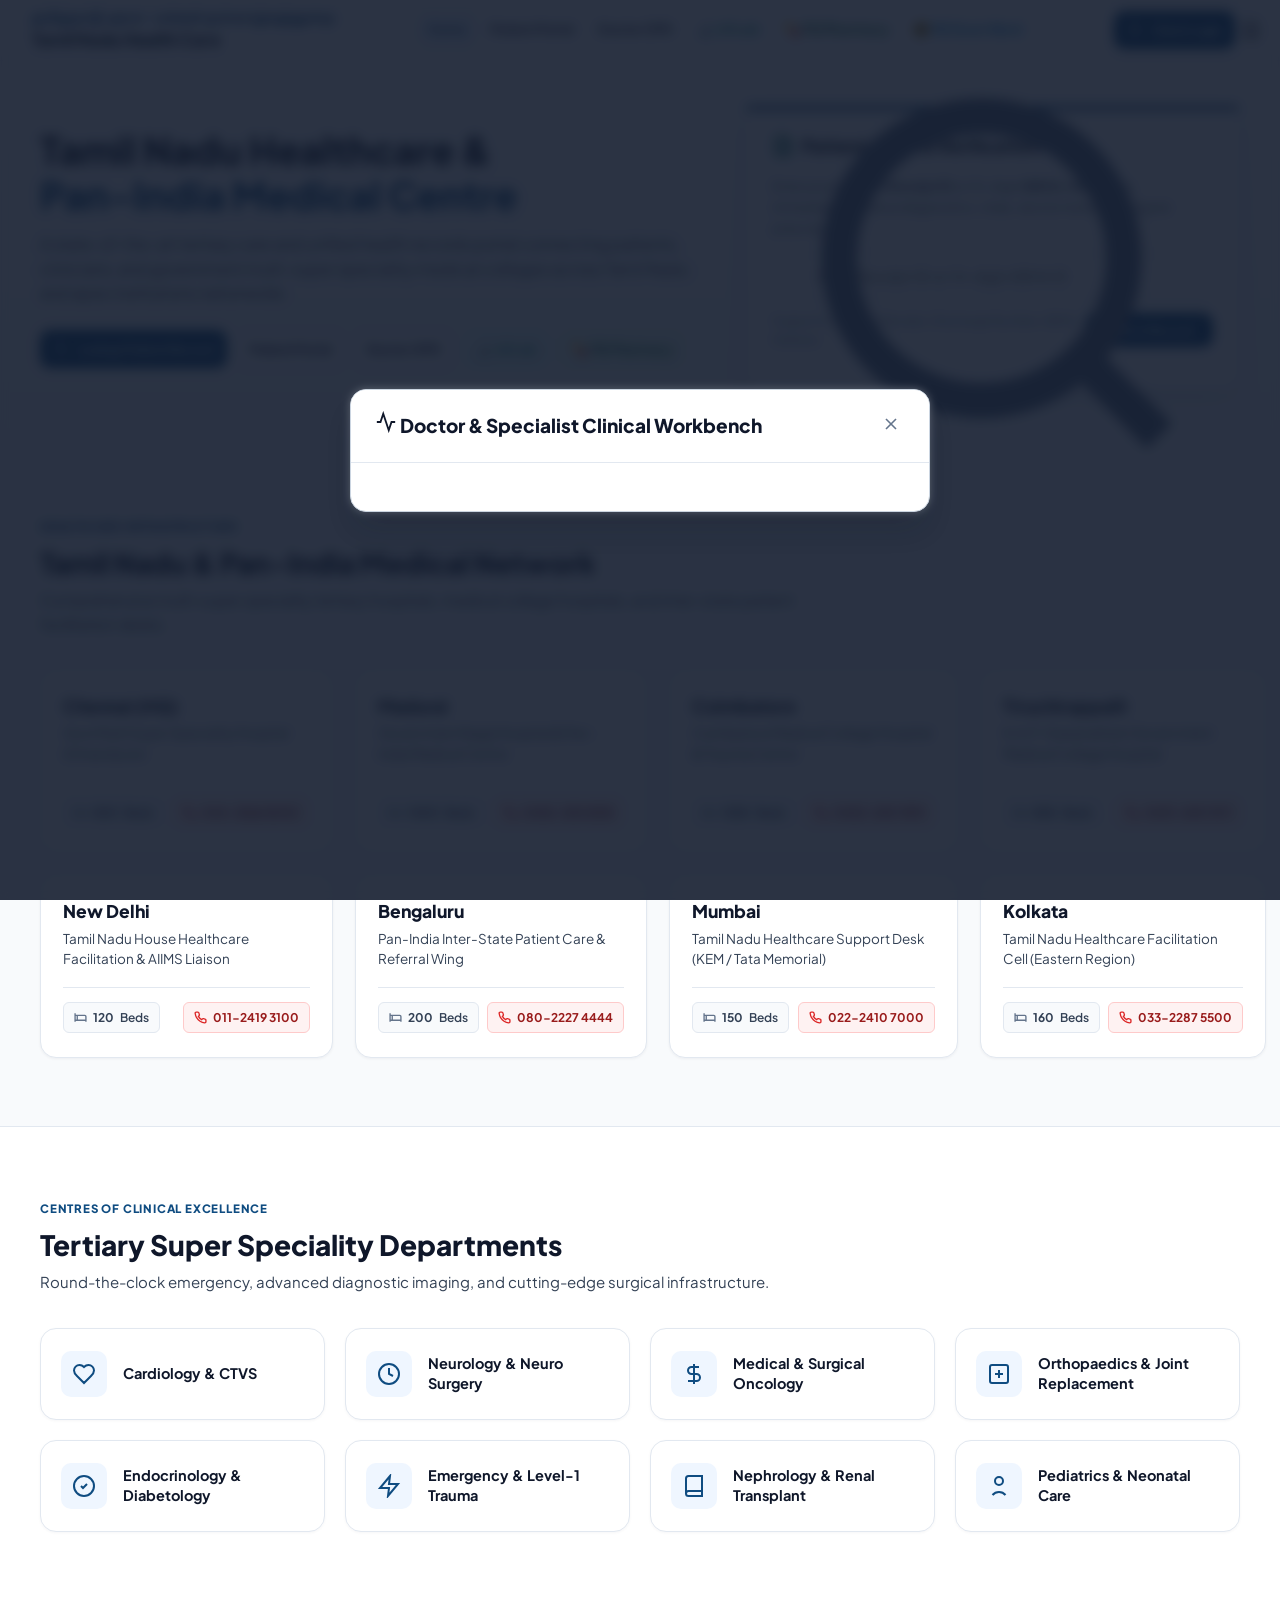
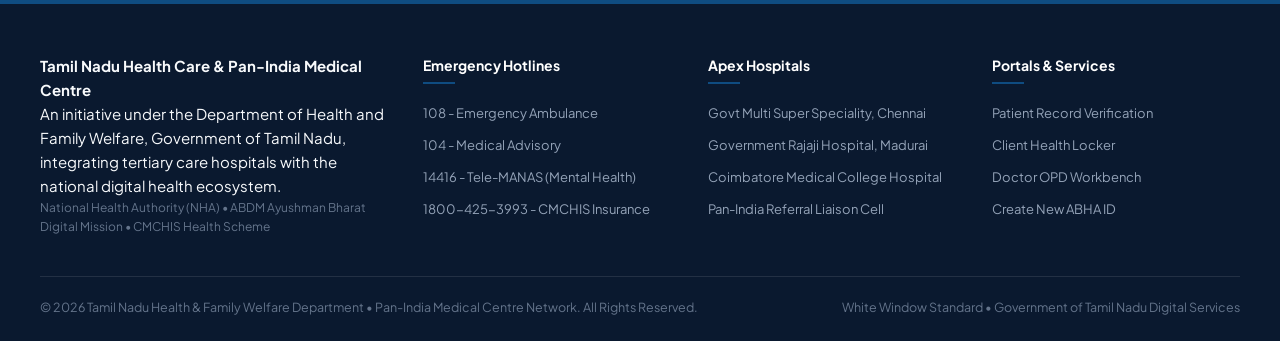
<file: index.html>
<!DOCTYPE html>
<html lang="en">
<head>
  <meta charset="UTF-8">
  <meta name="viewport" content="width=device-width, initial-scale=1.0">
  <title>Tamil Nadu Health Care & Pan-India Medical Centre | Unified Patient Portal</title>
  <meta name="description" content="Official Tamil Nadu Health Care and Pan-India Medical Centre portal. Search patient records by Receipt ID or ABHA ID, access patient health lockers, and doctor clinical workbench.">
  <link rel="stylesheet" href="css/styles.css">
  <link rel="preconnect" href="https://fonts.googleapis.com">
  <link rel="preconnect" href="https://fonts.gstatic.com" crossorigin>
  <link href="https://fonts.googleapis.com/css2?family=Plus+Jakarta+Sans:wght@300;400;500;600;700;800&family=Inter:wght@400;500;600;700;800&family=Noto+Sans+Tamil:wght@400;600;700;800&display=swap" rel="stylesheet">
</head>
<body>


  <!-- 2. OFFICIAL MAIN HEADER & NAVIGATION -->
  <header class="main-header">
    <div class="container header-inner">
      <a href="#" class="brand-wrapper">
        <!-- Tamil Nadu Emblem Inspired Gopuram Crest SVG -->
        <div class="emblem-icon" title="Government of Tamil Nadu Emblem">
          <svg viewBox="0 0 100 100" fill="none" xmlns="http://www.w3.org/2000/svg">
            <circle cx="50" cy="50" r="46" stroke="#006A4E" stroke-width="4" fill="#FFFFFF"/>
            <!-- Traditional Temple Gopuram Silhouette -->
            <path d="M50 14L54 26H46L50 14Z" fill="#D97706"/>
            <path d="M43 26H57L59 38H41L43 26Z" fill="#006A4E"/>
            <path d="M38 38H62L65 52H35L38 38Z" fill="#006A4E"/>
            <path d="M33 52H67L71 68H29L33 52Z" fill="#006A4E"/>
            <rect x="25" y="68" width="50" height="12" rx="2" fill="#D97706"/>
            <!-- Gate arch -->
            <path d="M44 80V68C44 64.7 46.7 62 50 62C53.3 62 56 64.7 56 68V80H44Z" fill="#FFFFFF"/>
            <!-- Saffron Star Accents -->
            <circle cx="28" cy="30" r="3" fill="#D97706"/>
            <circle cx="72" cy="30" r="3" fill="#D97706"/>
          </svg>
        </div>
        <div class="brand-text">
          <span class="brand-tamil tamil-font">தமிழ்நாடு அரசு • மக்கள் நல்வாழ்வுத்துறை</span>
          <span class="brand-title">Tamil Nadu Health Care</span>
          <span class="brand-subtitle">Pan-India Medical Centre & Multi Super Speciality Network</span>
        </div>
      </a>

      <!-- Navigation Menu -->
      <ul class="nav-menu" id="nav-menu">
        <li><a href="#hero-search" class="nav-link active">Home</a></li>
        <li><a href="/client" class="nav-link">Patient Portal</a></li>
        <li><a href="/doctor" class="nav-link">Doctor OPD</a></li>
        <li><a href="/lis" class="nav-link" style="color: #0D9488; font-weight: 700;">🔬 LIS Lab</a></li>
        <li><a href="/pis" class="nav-link" style="color: #046A38; font-weight: 700;">💊 PIS Pharmacy</a></li>
        <li><a href="/ris" class="nav-link" style="color: #0284C7; font-weight: 700;">☢️ RIS Scan Ward</a></li>
      </ul>

      <!-- CTA Action Buttons -->
      <div class="nav-cta-group">
        <a href="/client" class="btn btn-primary" id="btn-patient-portal" style="text-decoration: none;">
          <svg width="16" height="16" viewBox="0 0 24 24" fill="none" stroke="currentColor" stroke-width="2">
            <path d="M20 21v-2a4 4 0 0 0-4-4H8a4 4 0 0 0-4 4v2"/>
            <circle cx="12" cy="7" r="4"/>
          </svg>
          Client Login
        </a>
        <button class="mobile-menu-toggle" onclick="toggleMobileMenu()" aria-label="Toggle menu">☰</button>
      </div>
    </div>
  </header>

  <!-- 3. HERO & SEARCH SECTION -->
  <section class="hero-section" id="hero-search">
    <div class="container">
      <div class="hero-grid">
        <!-- Left Hero Introduction -->
        <div class="hero-content">

          <h1>
            Tamil Nadu Healthcare & <br>
            <span class="highlight">Pan-India Medical Centre</span>
          </h1>

          <p class="hero-lead">
            A state-of-the-art tertiary care and unified health records portal connecting patients, clinicians, and government multi-super speciality medical colleges across Tamil Nadu and apex institutions nationwide.
          </p>

          <div style="display: flex; gap: 10px; flex-wrap: wrap;">
            <button class="btn btn-primary" onclick="scrollToSection('record-result-section')">
              <svg width="16" height="16" viewBox="0 0 24 24" fill="none" stroke="currentColor" stroke-width="2">
                <circle cx="11" cy="11" r="8"/>
                <line x1="21" y1="21" x2="16.65" y2="16.65"/>
              </svg>
              Lookup Patient Record
            </button>
            <a href="/client" class="btn btn-outline" style="text-decoration: none;">
              Patient Portal
            </a>
            <a href="/doctor" class="btn btn-outline" style="text-decoration: none;">
              Doctor OPD
            </a>
            <a href="/lis" class="btn btn-outline" style="background: #F0FDFA; border-color: #99F6E4; color: #0D9488; font-weight: 700; text-decoration: none;">
              🔬 LIS Lab
            </a>
            <a href="/pis" class="btn btn-outline" style="background: #F0FDF4; border-color: #BBF7D0; color: #046A38; font-weight: 700; text-decoration: none;">
              💊 PIS Pharmacy
            </a>
          </div>
        </div>

        <!-- Right: Patient Record Search Card (User Core Requirement) -->
        <div>
          <div class="search-card-hero">
            <div class="search-header">
              <h2>
                <svg width="22" height="22" viewBox="0 0 24 24" fill="none" stroke="#006A4E" stroke-width="2.5">
                  <path d="M14 2H6a2 2 0 0 0-2 2v16a2 2 0 0 0 2 2h12a2 2 0 0 0 2-2V8z"/>
                  <polyline points="14 2 14 8 20 8"/>
                  <line x1="16" y1="13" x2="8" y2="13"/>
                  <line x1="16" y1="17" x2="8" y2="17"/>
                  <polyline points="10 9 9 9 8 9"/>
                </svg>
                Patient Record Verification
              </h2>
            </div>

            <p style="font-size: 13px; color: #475569; margin-bottom: 14px;">
              Enter your hospital <strong>Receipt ID</strong> or 14-digit <strong>ABHA / ABHI ID</strong> to immediately retrieve diagnostics, vitals, doctor notes, and digital prescriptions.
            </p>

            <div class="search-input-group">
              <svg viewBox="0 0 24 24" fill="none" stroke="currentColor" stroke-width="2">
                <circle cx="11" cy="11" r="8"/>
                <line x1="21" y1="21" x2="16.65" y2="16.65"/>
              </svg>
              <input 
                type="text" 
                id="patient-search-input" 
                placeholder="Enter Receipt ID or 14-digit ABHA ID"
              >
            </div>

            <div class="search-hint">
              <span>Supports: Hospital Receipt, Discharge Number, ABHA Address</span>
              <button class="btn btn-primary" style="padding: 8px 18px;" onclick="window.RecordEngine.search(document.getElementById('patient-search-input').value)">
                Search Record
              </button>
            </div>

          </div>
        </div>
      </div>
    </div>
  </section>

  <!-- 4. PATIENT RECORD RESULT VIEW (DYNAMICALLY POPULATED) -->
  <section class="record-result-section" id="record-result-section" style="display: none;">
    <div class="container">
      <div class="section-head" style="margin-bottom: 24px;">
        <span class="section-tag">OFFICIAL CLINICAL RECORD SYSTEM</span>
        <h2 class="section-title">Verified Patient Medical Record</h2>
        <p class="section-sub">Digital clinical case sheet, laboratory diagnostics, and certified pharmacotherapy regimen.</p>
      </div>

      <div id="record-display-target">
        <!-- Javascript renders full patient summary here -->
      </div>
    </div>
  </section>

  <!-- 5. PAN-INDIA MEDICAL CENTRES & INTER-STATE NETWORK -->
  <section class="section-padding" id="pan-india-section" style="background: #F8FAFC; border-bottom: 1px solid var(--border-light);">
    <div class="container">
      <div class="section-head">
        <span class="section-tag">HEALTHCARE INFRASTRUCTURE</span>
        <h2 class="section-title">Tamil Nadu & Pan-India Medical Network</h2>
        <p class="section-sub">Comprehensive multi-super speciality tertiary hospitals, medical college hospitals, and inter-state patient facilitation desks.</p>
      </div>

      <div class="centres-grid" id="pan-india-grid">
        <!-- Rendered by app.js -->
      </div>
    </div>
  </section>

  <!-- 6. CLINICAL SPECIALTIES -->
  <section class="section-padding" id="specialties-section">
    <div class="container">
      <div class="section-head">
        <span class="section-tag">CENTRES OF CLINICAL EXCELLENCE</span>
        <h2 class="section-title">Tertiary Super Speciality Departments</h2>
        <p class="section-sub">Round-the-clock emergency, advanced diagnostic imaging, and cutting-edge surgical infrastructure.</p>
      </div>

      <div class="specialties-grid">
        <div class="specialty-card">
          <div class="specialty-icon">
            <svg width="24" height="24" viewBox="0 0 24 24" fill="none" stroke="currentColor" stroke-width="2">
              <path d="M19 14c1.49-1.46 3-3.21 3-5.5A5.5 5.5 0 0 0 16.5 3c-1.76 0-3 .5-4.5 2-1.5-1.5-2.74-2-4.5-2A5.5 5.5 0 0 0 2 8.5c0 2.3 1.5 4.05 3 5.5l7 7Z"/>
            </svg>
          </div>
          <div class="specialty-name">Cardiology & CTVS</div>
        </div>

        <div class="specialty-card">
          <div class="specialty-icon">
            <svg width="24" height="24" viewBox="0 0 24 24" fill="none" stroke="currentColor" stroke-width="2">
              <circle cx="12" cy="12" r="10"/>
              <path d="M12 6v6l4 2"/>
            </svg>
          </div>
          <div class="specialty-name">Neurology & Neuro Surgery</div>
        </div>

        <div class="specialty-card">
          <div class="specialty-icon">
            <svg width="24" height="24" viewBox="0 0 24 24" fill="none" stroke="currentColor" stroke-width="2">
              <path d="M12 2v20M17 5H9.5a3.5 3.5 0 0 0 0 7h5a3.5 3.5 0 0 1 0 7H6"/>
            </svg>
          </div>
          <div class="specialty-name">Medical & Surgical Oncology</div>
        </div>

        <div class="specialty-card">
          <div class="specialty-icon">
            <svg width="24" height="24" viewBox="0 0 24 24" fill="none" stroke="currentColor" stroke-width="2">
              <rect x="3" y="3" width="18" height="18" rx="2"/>
              <path d="M12 8v8M8 12h8"/>
            </svg>
          </div>
          <div class="specialty-name">Orthopaedics & Joint Replacement</div>
        </div>

        <div class="specialty-card">
          <div class="specialty-icon">
            <svg width="24" height="24" viewBox="0 0 24 24" fill="none" stroke="currentColor" stroke-width="2">
              <path d="M12 2a10 10 0 0 1 10 10c0 5.52-4.48 10-10 10S2 17.52 2 12A10 10 0 0 1 12 2z"/>
              <path d="m9 12 2 2 4-4"/>
            </svg>
          </div>
          <div class="specialty-name">Endocrinology & Diabetology</div>
        </div>

        <div class="specialty-card">
          <div class="specialty-icon">
            <svg width="24" height="24" viewBox="0 0 24 24" fill="none" stroke="currentColor" stroke-width="2">
              <polygon points="13 2 3 14 12 14 11 22 21 10 12 10 13 2"/>
            </svg>
          </div>
          <div class="specialty-name">Emergency & Level-1 Trauma</div>
        </div>

        <div class="specialty-card">
          <div class="specialty-icon">
            <svg width="24" height="24" viewBox="0 0 24 24" fill="none" stroke="currentColor" stroke-width="2">
              <path d="M4 19.5A2.5 2.5 0 0 1 6.5 17H20"/>
              <path d="M6.5 2H20v20H6.5A2.5 2.5 0 0 1 4 19.5v-15A2.5 2.5 0 0 1 6.5 2z"/>
            </svg>
          </div>
          <div class="specialty-name">Nephrology & Renal Transplant</div>
        </div>

        <div class="specialty-card">
          <div class="specialty-icon">
            <svg width="24" height="24" viewBox="0 0 24 24" fill="none" stroke="currentColor" stroke-width="2">
              <circle cx="12" cy="7" r="4"/>
              <path d="M5.5 21a8.38 8.38 0 0 1 13 0"/>
            </svg>
          </div>
          <div class="specialty-name">Pediatrics & Neonatal Care</div>
        </div>
      </div>
    </div>
  </section>

  <!-- =========================================================================
       MODALS: CLIENT / PATIENT PORTAL & DOCTOR CLINICAL WORKBENCH
       ========================================================================= -->

  <!-- Client / Patient Modal -->
  <div class="modal-overlay" id="client-portal-modal">
    <div class="modal-window">
      <div class="modal-header">
        <h3>
          <svg width="22" height="22" viewBox="0 0 24 24" fill="none" stroke="#006A4E" stroke-width="2">
            <path d="M20 21v-2a4 4 0 0 0-4-4H8a4 4 0 0 0-4 4v2"/>
            <circle cx="12" cy="7" r="4"/>
          </svg>
          Client & Patient Health Locker
        </h3>
        <button class="close-btn" onclick="window.AuthEngine.closeClientPortal()" aria-label="Close modal">
          <svg width="20" height="20" viewBox="0 0 24 24" fill="none" stroke="currentColor" stroke-width="2">
            <line x1="18" y1="6" x2="6" y2="18"/>
            <line x1="6" y1="6" x2="18" y2="18"/>
          </svg>
        </button>
      </div>
      <div class="modal-body" id="client-modal-body">
        <!-- Populated dynamically by auth.js -->
      </div>
    </div>
  </div>

  <!-- Doctor / Staff Modal -->
  <div class="modal-overlay" id="doctor-portal-modal">
    <div class="modal-window large">
      <div class="modal-header">
        <h3>
          <svg width="22" height="22" viewBox="0 0 24 24" fill="none" stroke="#0F172A" stroke-width="2">
            <path d="M22 12h-4l-3 9L9 3l-3 9H2"/>
          </svg>
          Doctor & Specialist Clinical Workbench
        </h3>
        <button class="close-btn" onclick="window.AuthEngine.closeDoctorPortal()" aria-label="Close modal">
          <svg width="20" height="20" viewBox="0 0 24 24" fill="none" stroke="currentColor" stroke-width="2">
            <line x1="18" y1="6" x2="6" y2="18"/>
            <line x1="6" y1="6" x2="18" y2="18"/>
          </svg>
        </button>
      </div>
      <div class="modal-body" id="doctor-modal-body">
        <!-- Populated dynamically by doctor.js -->
      </div>
    </div>
  </div>

  <!-- Toast Notification Mount -->
  <div class="toast-container" id="toast-container"></div>

  <!-- 7. SITE FOOTER -->
  <footer class="site-footer">
    <div class="container">
      <div class="footer-grid">
        <div class="footer-brand">
          <h4>Tamil Nadu Health Care & Pan-India Medical Centre</h4>
          <p>
            An initiative under the Department of Health and Family Welfare, Government of Tamil Nadu, integrating tertiary care hospitals with the national digital health ecosystem.
          </p>
          <div style="font-size: 12px; color: #64748B;">
            National Health Authority (NHA) • ABDM Ayushman Bharat Digital Mission • CMCHIS Health Scheme
          </div>
        </div>

        <div class="footer-col">
          <h5>Emergency Hotlines</h5>
          <ul class="footer-links">
            <li><a href="tel:108">108 - Emergency Ambulance</a></li>
            <li><a href="tel:104">104 - Medical Advisory</a></li>
            <li><a href="tel:14416">14416 - Tele-MANAS (Mental Health)</a></li>
            <li><a href="tel:18004253993">1800-425-3993 - CMCHIS Insurance</a></li>
          </ul>
        </div>

        <div class="footer-col">
          <h5>Apex Hospitals</h5>
          <ul class="footer-links">
            <li><a href="#pan-india-section">Govt Multi Super Speciality, Chennai</a></li>
            <li><a href="#pan-india-section">Government Rajaji Hospital, Madurai</a></li>
            <li><a href="#pan-india-section">Coimbatore Medical College Hospital</a></li>
            <li><a href="#pan-india-section">Pan-India Referral Liaison Cell</a></li>
          </ul>
        </div>

        <div class="footer-col">
          <h5>Portals & Services</h5>
          <ul class="footer-links">
            <li><a href="javascript:void(0)" onclick="scrollToSection('record-result-section')">Patient Record Verification</a></li>
            <li><a href="javascript:void(0)" onclick="window.AuthEngine.openClientPortal()">Client Health Locker</a></li>
            <li><a href="javascript:void(0)" onclick="window.AuthEngine.openDoctorPortal()">Doctor OPD Workbench</a></li>
            <li><a href="javascript:void(0)" onclick="showToast('ABHA registration enabled via ABDM')">Create New ABHA ID</a></li>
          </ul>
        </div>
      </div>

      <div class="footer-bottom">
        <div>
          © 2026 Tamil Nadu Health & Family Welfare Department • Pan-India Medical Centre Network. All Rights Reserved.
        </div>
        <div>
          White Window Standard • Government of Tamil Nadu Digital Services
        </div>
      </div>
    </div>
  </footer>

  <!-- Scripts -->
  <script src="js/data.js"></script>
  <script src="js/records.js"></script>
  <script src="js/auth.js"></script>
  <script src="js/doctor.js"></script>
  <script src="js/app.js"></script>
</body>
</html>
</file>
<file: css/styles.css>
/* --------------------------------------------------------------------------
   TAMIL NADU HEALTH CARE & PAN-INDIA MEDICAL CENTRE - REDESIGNED THEME
   Palette: Royal Medical Navy & Deep Sapphire (#0F4C81), Emerald Accent (#046A38),
   Gopuram Gold (#D97706), White Window (#FFFFFF), Charcoal Text (#0F172A)
   -------------------------------------------------------------------------- */

@import url('https://fonts.googleapis.com/css2?family=Plus+Jakarta+Sans:wght@300;400;500;600;700;800&family=Inter:wght@400;500;600;700;800&family=Noto+Sans+Tamil:wght@400;600;700;800&display=swap');

:root {
  /* Default: Royal Medical Navy & Emerald Foundation */
  --primary: #0F4C81;
  --primary-dark: #0A3258;
  --primary-light: #EFF6FF;
  --primary-border: #BFDBFE;

  --tn-green: #046A38;
  --tn-green-dark: #024724;
  --tn-green-light: #E8F5EC;

  --tn-gold: #D97706;
  --tn-gold-light: #FEF3C7;
  --tn-red: #DC2626;
  --tn-red-light: #FEE2E2;

  --bg-pure: #FFFFFF;
  --bg-subtle: #F8FAFC;
  --bg-card: #FFFFFF;
  --bg-muted: #F1F5F9;

  --text-primary: #0F172A;
  --text-secondary: #334155;
  --text-muted: #64748B;

  --border-light: #E2E8F0;
  --border-strong: #CBD5E1;

  --shadow-sm: 0 1px 3px 0 rgba(15, 23, 42, 0.05);
  --shadow-md: 0 4px 6px -1px rgba(15, 23, 42, 0.07), 0 2px 4px -2px rgba(15, 23, 42, 0.04);
  --shadow-lg: 0 10px 25px -3px rgba(15, 23, 42, 0.09), 0 4px 6px -4px rgba(15, 23, 42, 0.04);
  --shadow-xl: 0 20px 30px -5px rgba(15, 23, 42, 0.12);

  --radius-sm: 6px;
  --radius-md: 10px;
  --radius-lg: 16px;
  --radius-full: 9999px;
  --transition: all 0.2s cubic-bezier(0.16, 1, 0.3, 1);
}

/* Alternate Theme: Tamil Nadu Heritage Emerald */
body.theme-emerald {
  --primary: #046A38;
  --primary-dark: #024724;
  --primary-light: #E8F5EC;
  --primary-border: #BBF7D0;
}

/* Alternate Theme: Clinical Ocean Cyan */
body.theme-teal {
  --primary: #0284C7;
  --primary-dark: #0369A1;
  --primary-light: #F0F9FF;
  --primary-border: #BAE6FD;
}

*, *::before, *::after {
  box-sizing: border-box;
  margin: 0;
  padding: 0;
}

html {
  scroll-behavior: smooth;
}

html, body, input, textarea, select, button, optgroup {
  font-family: 'Plus Jakarta Sans', 'Inter', -apple-system, BlinkMacSystemFont, "Segoe UI", Roboto, "Helvetica Neue", Arial, sans-serif;
  -webkit-font-smoothing: antialiased;
  -moz-osx-font-smoothing: grayscale;
}

body {
  background-color: var(--bg-pure);
  color: var(--text-primary);
  line-height: 1.6;
  font-size: 15px;
}

input, textarea, select, button {
  font-size: 14px;
}

.tamil-font {
  font-family: 'Noto Sans Tamil', 'Plus Jakarta Sans', 'Inter', sans-serif;
}

.container {
  max-width: 1240px;
  margin: 0 auto;
  padding: 0 20px;
}

/* ==========================================================================
   1. GOVERNMENT TOPBAR WITH THEME SWITCHER
   ========================================================================== */
.top-banner {
  display: none !important;
  background-color: #0A192F;
  color: #F8FAFC;
  font-size: 12.5px;
  padding: 7px 0;
  border-bottom: 2px solid var(--primary);
}

.top-banner .container {
  display: flex;
  justify-content: space-between;
  align-items: center;
  flex-wrap: wrap;
  gap: 10px;
}

.helpline-badges {
  display: flex;
  align-items: center;
  gap: 16px;
  flex-wrap: wrap;
}

.helpline-item {
  display: inline-flex;
  align-items: center;
  gap: 6px;
  color: #E2E8F0;
  text-decoration: none;
  font-weight: 500;
}

.helpline-item:hover {
  color: #FFFFFF;
}

.badge-emergency {
  background: var(--tn-red);
  color: #FFFFFF;
  padding: 2px 8px;
  border-radius: var(--radius-sm);
  font-size: 11px;
  font-weight: 700;
}

.badge-gov {
  background: var(--tn-green);
  color: #FFFFFF;
  padding: 2px 8px;
  border-radius: var(--radius-sm);
  font-size: 11px;
  font-weight: 700;
}

.badge-primary {
  background: var(--primary);
  color: #FFFFFF;
  padding: 2px 8px;
  border-radius: var(--radius-sm);
  font-size: 11px;
  font-weight: 700;
}

.top-quick-actions {
  display: flex;
  align-items: center;
  gap: 12px;
}

.theme-pill-select {
  background: rgba(255, 255, 255, 0.12);
  border: 1px solid rgba(255, 255, 255, 0.25);
  color: #FFFFFF;
  font-size: 11.5px;
  border-radius: 4px;
  padding: 3px 8px;
  cursor: pointer;
  outline: none;
}

.theme-pill-select option {
  background: #0A192F;
  color: #FFFFFF;
}

.btn-lang {
  background: transparent;
  border: 1px solid rgba(255, 255, 255, 0.3);
  color: #FFFFFF;
  padding: 2px 8px;
  border-radius: 4px;
  font-size: 11.5px;
  cursor: pointer;
}

/* ==========================================================================
   2. MAIN HEADER & EMBLEM LOGO
   ========================================================================== */
.main-header {
  background: var(--bg-pure);
  border-bottom: 1.5px solid var(--border-light);
  position: sticky;
  top: 0;
  z-index: 1000;
  box-shadow: 0 2px 8px rgba(15, 23, 42, 0.04);
}

.header-inner {
  display: flex;
  align-items: center;
  justify-content: space-between;
  padding: 10px 0;
  gap: 16px;
  flex-wrap: nowrap;
}

.brand-wrapper {
  display: flex;
  align-items: center;
  gap: 12px;
  text-decoration: none;
  color: inherit;
  cursor: pointer;
  flex-shrink: 0;
}

.emblem-logo-img {
  width: 50px;
  height: 50px;
  object-fit: contain;
  flex-shrink: 0;
  filter: drop-shadow(0 2px 5px rgba(0, 0, 0, 0.12));
}

.brand-text {
  display: flex;
  flex-direction: column;
}

.brand-tamil {
  font-size: 12px;
  color: var(--primary);
  font-weight: 800;
  letter-spacing: 0.2px;
  white-space: nowrap;
}

.brand-title {
  font-size: 19px;
  font-weight: 800;
  color: var(--text-primary);
  line-height: 1.2;
  white-space: nowrap;
}

.brand-subtitle {
  font-size: 11.5px;
  color: var(--text-secondary);
  font-weight: 500;
  white-space: nowrap;
}

.nav-menu {
  display: flex;
  align-items: center;
  gap: 4px;
  list-style: none;
  margin: 0;
  padding: 0;
  flex-shrink: 0;
}

.nav-link {
  padding: 8px 12px;
  color: var(--text-primary);
  text-decoration: none;
  font-size: 13.5px;
  font-weight: 600;
  border-radius: var(--radius-md);
  transition: var(--transition);
  cursor: pointer;
  white-space: nowrap;
  display: inline-block;
}

.nav-link:hover, .nav-link.active {
  background-color: var(--primary-light);
  color: var(--primary);
}

.nav-cta-group {
  display: flex;
  align-items: center;
  gap: 8px;
  flex-shrink: 0;
  white-space: nowrap;
}

.btn {
  display: inline-flex;
  align-items: center;
  justify-content: center;
  gap: 8px;
  padding: 9px 18px;
  font-size: 13.5px;
  font-weight: 700;
  border-radius: var(--radius-md);
  border: 1px solid transparent;
  cursor: pointer;
  transition: var(--transition);
  text-decoration: none;
  white-space: nowrap;
}

.btn-primary {
  background-color: var(--primary);
  color: #FFFFFF;
}

.btn-primary:hover {
  background-color: var(--primary-dark);
  box-shadow: 0 4px 12px rgba(15, 76, 129, 0.25);
  transform: translateY(-1px);
}

.btn-outline {
  background: #FFFFFF;
  border-color: var(--border-strong);
  color: var(--text-primary);
}

.btn-outline:hover {
  background: var(--bg-muted);
  border-color: var(--text-primary);
}

.btn-doctor {
  background-color: #0F172A;
  color: #FFFFFF;
  border: 1px solid #1E293B;
}

.btn-doctor:hover {
  background-color: #1E293B;
  box-shadow: 0 4px 12px rgba(15, 23, 42, 0.25);
}

.btn-video {
  background-color: #0284C7;
  color: #FFFFFF;
}

.btn-video:hover {
  background-color: #0369A1;
  box-shadow: 0 4px 12px rgba(2, 132, 199, 0.3);
}

.btn-danger {
  background-color: var(--tn-red);
  color: #FFFFFF;
}

.btn-danger:hover {
  background-color: #B91C1C;
}

/* ==========================================================================
   3. HERO & SEARCH
   ========================================================================== */
.hero-section {
  background: linear-gradient(180deg, #FFFFFF 0%, #F8FAFC 100%);
  border-bottom: 1px solid var(--border-light);
  padding: 44px 0 54px 0;
  position: relative;
}

.hero-grid {
  display: grid;
  grid-template-columns: 1.15fr 0.85fr;
  gap: 36px;
  align-items: center;
}

.hero-content h1 {
  font-size: 38px;
  font-weight: 800;
  line-height: 1.2;
  color: var(--text-primary);
  margin-bottom: 14px;
}

.hero-content h1 span.highlight {
  color: var(--primary);
}

.hero-lead {
  font-size: 16px;
  color: var(--text-secondary);
  line-height: 1.55;
  margin-bottom: 24px;
}

.official-badges-row {
  display: flex;
  align-items: center;
  gap: 12px;
  flex-wrap: wrap;
  margin-bottom: 24px;
}

.trust-badge {
  display: inline-flex;
  align-items: center;
  gap: 6px;
  padding: 6px 14px;
  background: #FFFFFF;
  border: 1px solid var(--border-light);
  border-radius: var(--radius-full);
  font-size: 12.5px;
  font-weight: 700;
  color: var(--text-secondary);
  box-shadow: var(--shadow-sm);
}

.trust-badge svg {
  color: var(--primary);
}

.search-card-hero {
  background: #FFFFFF;
  border: 1.5px solid var(--border-light);
  border-radius: var(--radius-lg);
  padding: 26px;
  box-shadow: var(--shadow-lg);
  position: relative;
}

.search-card-hero::before {
  content: "";
  position: absolute;
  top: 0;
  left: 0;
  right: 0;
  height: 4px;
  background: var(--primary);
  border-top-left-radius: var(--radius-lg);
  border-top-right-radius: var(--radius-lg);
}

.search-header {
  display: flex;
  align-items: center;
  justify-content: space-between;
  margin-bottom: 16px;
}

.search-header h2 {
  font-size: 18px;
  font-weight: 800;
  color: var(--text-primary);
  display: flex;
  align-items: center;
  gap: 8px;
}

.search-input-group {
  position: relative;
  margin-bottom: 12px;
}

.search-input-group svg {
  position: absolute;
  left: 14px;
  top: 50%;
  transform: translateY(-50%);
  color: var(--text-muted);
}

.search-input-group input {
  width: 100%;
  padding: 13px 14px 13px 44px;
  border: 1.5px solid var(--border-strong);
  border-radius: var(--radius-md);
  font-size: 14.5px;
  color: var(--text-primary);
  font-weight: 500;
  outline: none;
  transition: var(--transition);
}

.search-input-group input:focus {
  border-color: var(--primary);
  box-shadow: 0 0 0 3px rgba(15, 76, 129, 0.15);
}

.search-hint {
  font-size: 12px;
  color: var(--text-muted);
  margin-bottom: 14px;
  display: flex;
  justify-content: space-between;
  align-items: center;
}

.sample-pills {
  display: flex;
  align-items: center;
  gap: 8px;
  flex-wrap: wrap;
  margin-bottom: 18px;
}

.sample-pills span {
  font-size: 12px;
  font-weight: 700;
  color: var(--text-muted);
}

.pill-btn {
  background: var(--bg-muted);
  border: 1px solid var(--border-light);
  padding: 4px 10px;
  border-radius: var(--radius-full);
  font-size: 11.5px;
  font-weight: 700;
  color: var(--text-secondary);
  cursor: pointer;
  transition: var(--transition);
}

.pill-btn:hover {
  background: var(--primary-light);
  color: var(--primary);
  border-color: var(--primary);
}

.quick-portals-grid {
  display: grid;
  grid-template-columns: 1fr 1fr;
  gap: 12px;
  margin-top: 14px;
  border-top: 1px dashed var(--border-light);
  padding-top: 16px;
}

.portal-tile-btn {
  display: flex;
  align-items: center;
  gap: 12px;
  padding: 12px;
  background: var(--bg-subtle);
  border: 1px solid var(--border-light);
  border-radius: var(--radius-md);
  color: var(--text-primary);
  transition: var(--transition);
  cursor: pointer;
}

.portal-tile-btn:hover {
  background: #FFFFFF;
  border-color: var(--primary);
  box-shadow: var(--shadow-sm);
  transform: translateY(-2px);
}

.tile-icon {
  width: 38px;
  height: 38px;
  border-radius: 8px;
  display: flex;
  align-items: center;
  justify-content: center;
}

.tile-icon.patient {
  background: var(--primary-light);
  color: var(--primary);
}

.tile-icon.doctor {
  background: #F1F5F9;
  color: #0F172A;
}

/* ==========================================================================
   4. PATIENT RECORD VIEW
   ========================================================================== */
.record-result-section {
  padding: 40px 0 60px 0;
  background: #FFFFFF;
  border-bottom: 1px solid var(--border-light);
}

.record-container {
  border: 2px solid var(--border-strong);
  border-radius: var(--radius-lg);
  background: #FFFFFF;
  box-shadow: var(--shadow-md);
  overflow: hidden;
}

.record-header-strip {
  background: #0A192F;
  color: #FFFFFF;
  padding: 18px 24px;
  display: flex;
  justify-content: space-between;
  align-items: center;
  flex-wrap: wrap;
  gap: 14px;
  border-bottom: 3px solid var(--primary);
}

.hospital-emblem-badge {
  display: flex;
  align-items: center;
  gap: 14px;
}

.rec-title-wrap h3 {
  font-size: 18px;
  font-weight: 800;
}

.rec-title-wrap p {
  font-size: 12px;
  color: #94A3B8;
}

.record-meta-right {
  display: flex;
  align-items: center;
  gap: 10px;
}

.rec-id-tag {
  background: rgba(255, 255, 255, 0.12);
  border: 1px solid rgba(255, 255, 255, 0.25);
  padding: 5px 12px;
  border-radius: var(--radius-full);
  font-size: 12px;
  font-weight: 700;
  color: #F8FAFC;
  font-family: monospace;
}

.rec-status-badge {
  background: var(--primary);
  color: #FFFFFF;
  padding: 5px 14px;
  border-radius: var(--radius-full);
  font-size: 11.5px;
  font-weight: 800;
}

.record-patient-banner {
  padding: 24px;
  background: var(--bg-subtle);
  border-bottom: 1px solid var(--border-light);
  display: grid;
  grid-template-columns: auto 1fr auto;
  gap: 24px;
  align-items: center;
}

.patient-avatar-box {
  width: 70px;
  height: 70px;
  border-radius: 50%;
  background: var(--primary-light);
  border: 2.5px solid var(--primary);
  display: flex;
  align-items: center;
  justify-content: center;
  color: var(--primary);
  font-size: 26px;
  font-weight: 800;
}

.patient-basic-info h4 {
  font-size: 21px;
  font-weight: 800;
  color: var(--text-primary);
  margin-bottom: 4px;
}

.patient-chips {
  display: flex;
  align-items: center;
  gap: 10px;
  flex-wrap: wrap;
  font-size: 13px;
  color: var(--text-secondary);
}

.patient-chip {
  background: #FFFFFF;
  border: 1px solid var(--border-light);
  padding: 3px 10px;
  border-radius: var(--radius-md);
  font-weight: 600;
}

.blood-chip {
  background: var(--tn-red-light);
  border-color: #FCA5A5;
  color: var(--tn-red);
  font-weight: 800;
}

.vitals-grid-row {
  display: grid;
  grid-template-columns: repeat(auto-fit, minmax(130px, 1fr));
  gap: 14px;
  padding: 20px 24px;
  background: #FFFFFF;
  border-bottom: 1px solid var(--border-light);
}

.vital-card {
  padding: 12px;
  background: var(--bg-subtle);
  border: 1px solid var(--border-light);
  border-radius: var(--radius-md);
  text-align: center;
  transition: var(--transition);
}

.vital-card:hover {
  border-color: var(--primary);
  background: #FFFFFF;
}

.vital-label {
  font-size: 11.5px;
  font-weight: 700;
  color: var(--text-muted);
  text-transform: uppercase;
}

.vital-value {
  font-size: 17px;
  font-weight: 800;
  color: var(--text-primary);
}

.vital-status {
  font-size: 10.5px;
  color: var(--primary);
  font-weight: 700;
}

.record-body {
  padding: 24px;
}

.record-section-block {
  margin-bottom: 28px;
}

.sec-head {
  display: flex;
  align-items: center;
  gap: 8px;
  font-size: 16px;
  font-weight: 800;
  color: var(--text-primary);
  margin-bottom: 14px;
  padding-bottom: 8px;
  border-bottom: 2px solid var(--border-light);
}

.sec-head svg {
  color: var(--primary);
}

.clinical-notes-card {
  background: var(--bg-subtle);
  border: 1px solid var(--border-light);
  border-left: 5px solid var(--primary);
  padding: 18px 20px;
  border-radius: 0 var(--radius-md) var(--radius-md) 0;
  margin-bottom: 12px;
}

.table-wrapper {
  overflow-x: auto;
  border: 1px solid var(--border-light);
  border-radius: var(--radius-md);
  background: #FFFFFF;
}

.medical-table {
  width: 100%;
  border-collapse: collapse;
  text-align: left;
  font-size: 13px;
}

.medical-table th {
  background: var(--bg-subtle);
  padding: 11px 16px;
  font-weight: 700;
  color: var(--text-primary);
  border-bottom: 2px solid var(--border-strong);
}

.medical-table td {
  padding: 12px 16px;
  border-bottom: 1px solid var(--border-light);
  color: var(--text-secondary);
}

.status-badge {
  display: inline-block;
  padding: 2px 8px;
  border-radius: var(--radius-full);
  font-size: 11px;
  font-weight: 700;
}

.status-normal { background: var(--primary-light); color: var(--primary); }
.status-alert { background: var(--tn-gold-light); color: #B45309; }
.status-danger { background: var(--tn-red-light); color: var(--tn-red); }

.insurance-banner {
  background: #F0FDF4;
  border: 1.5px solid #86EFAC;
  border-radius: var(--radius-md);
  padding: 16px 20px;
  display: flex;
  justify-content: space-between;
  align-items: center;
  flex-wrap: wrap;
  gap: 12px;
}

.record-footer-actions {
  display: flex;
  justify-content: space-between;
  align-items: center;
  padding: 16px 24px;
  background: var(--bg-subtle);
  border-top: 1px solid var(--border-light);
  flex-wrap: wrap;
  gap: 12px;
}

/* ==========================================================================
   5. SEPARATE DOCTOR PORTAL PAGE
   ========================================================================== */
.doctor-page-header {
  background: #0A192F;
  color: #FFFFFF;
  border-bottom: 3px solid var(--primary);
  position: sticky;
  top: 0;
  z-index: 100;
}

.doctor-workbench-grid {
  display: grid;
  grid-template-columns: 340px 1fr;
  gap: 24px;
  margin-top: 24px;
}

.queue-panel {
  background: #FFFFFF;
  border: 1px solid var(--border-light);
  border-radius: var(--radius-lg);
  padding: 18px;
  box-shadow: var(--shadow-sm);
  max-height: calc(100vh - 170px);
  overflow-y: auto;
}

.queue-item-card {
  background: var(--bg-subtle);
  border: 1.5px solid var(--border-light);
  border-radius: var(--radius-md);
  padding: 14px;
  margin-bottom: 10px;
  cursor: pointer;
  transition: var(--transition);
}

.queue-item-card:hover, .queue-item-card.active {
  background: var(--primary-light);
  border-color: var(--primary);
  transform: translateX(3px);
}

.consult-workbench-card {
  background: #FFFFFF;
  border: 1px solid var(--border-light);
  border-radius: var(--radius-lg);
  padding: 26px;
  box-shadow: var(--shadow-sm);
  max-height: calc(100vh - 170px);
  overflow-y: auto;
}

/* ==========================================================================
   6. VIDEO CALL MODAL
   ========================================================================== */
.video-consult-modal {
  position: fixed;
  inset: 0;
  background: rgba(10, 25, 47, 0.92);
  backdrop-filter: blur(8px);
  z-index: 4000;
  display: flex;
  align-items: center;
  justify-content: center;
  padding: 20px;
}

.video-consult-window,
.video-modal-window {
  background: #0F172A;
  border-radius: var(--radius-lg);
  width: 95vw;
  max-width: 1100px;
  height: 85vh;
  max-height: 740px;
  display: flex;
  flex-direction: column;
  overflow: hidden;
  box-shadow: 0 25px 60px -15px rgba(0, 0, 0, 0.75), 0 0 0 1px rgba(255, 255, 255, 0.08);
  border: 1.5px solid #334155;
  animation: modalPop 0.25s cubic-bezier(0.16, 1, 0.3, 1);
}

.video-consult-header {
  background: #1E293B;
  padding: 14px 20px;
  display: flex;
  justify-content: space-between;
  align-items: center;
  border-bottom: 2px solid var(--primary);
  color: #FFFFFF;
}

.video-status-indicator {
  display: inline-flex;
  align-items: center;
  gap: 6px;
  font-size: 12px;
  font-weight: 700;
  color: #10B981;
}

.status-dot-pulse {
  width: 8px;
  height: 8px;
  background-color: #10B981;
  border-radius: 50%;
  animation: pulse 1.5s infinite;
}

@keyframes pulse {
  0% { transform: scale(0.95); box-shadow: 0 0 0 0 rgba(16, 185, 129, 0.7); }
  70% { transform: scale(1); box-shadow: 0 0 0 8px rgba(16, 185, 129, 0); }
  100% { transform: scale(0.95); box-shadow: 0 0 0 0 rgba(16, 185, 129, 0); }
}

.video-body-grid {
  flex: 1;
  display: grid;
  grid-template-columns: 1fr 360px;
  background: #020617;
  overflow: hidden;
  min-height: 0;
}

.video-stream-container {
  position: relative;
  display: flex;
  align-items: center;
  justify-content: center;
  background: #090D16;
  overflow: hidden;
  height: 100%;
}

.simulated-remote-feed {
  width: 100%;
  height: 100%;
  display: flex;
  flex-direction: column;
  align-items: center;
  justify-content: center;
  background: radial-gradient(circle at center, #1E293B 0%, #0B1120 100%);
  color: #FFFFFF;
  text-align: center;
  padding: 30px;
}

.clinician-avatar-pulse {
  width: 88px;
  height: 88px;
  border-radius: 50%;
  background: var(--primary);
  display: flex;
  align-items: center;
  justify-content: center;
  font-size: 32px;
  font-weight: 800;
  margin-bottom: 16px;
  box-shadow: 0 0 30px rgba(15, 76, 129, 0.6);
  border: 3px solid #38BDF8;
}

.local-pip-video {
  position: absolute;
  top: 20px;
  right: 20px;
  width: 160px;
  height: 110px;
  border-radius: 12px;
  border: 2px solid rgba(56, 189, 248, 0.5);
  background: #0F172A;
  box-shadow: 0 10px 25px rgba(0, 0, 0, 0.6);
  overflow: hidden;
  z-index: 20;
}

.local-pip-video video {
  width: 100%;
  height: 100%;
  object-fit: cover;
}

.pip-label {
  position: absolute;
  bottom: 6px;
  left: 8px;
  background: rgba(15, 23, 42, 0.85);
  color: #38BDF8;
  font-size: 10.5px;
  font-weight: 700;
  padding: 2px 7px;
  border-radius: 4px;
  letter-spacing: 0.3px;
  pointer-events: none;
  border: 1px solid rgba(56, 189, 248, 0.3);
}

.pip-fallback-avatar {
  width: 100%;
  height: 100%;
  display: flex;
  align-items: center;
  justify-content: center;
  font-size: 20px;
  color: #94A3B8;
  background: #1E293B;
}

.video-clinical-sidebar {
  background: #1E293B;
  border-left: 1px solid #334155;
  display: flex;
  flex-direction: column;
  color: #FFFFFF;
  padding: 16px;
  overflow-y: auto;
}

.in-call-card {
  background: #0F172A;
  border: 1px solid #334155;
  border-radius: var(--radius-md);
  padding: 12px;
  margin-bottom: 12px;
  font-size: 12.5px;
}

.video-consult-footer {
  background: #1E293B;
  padding: 14px 20px;
  display: flex;
  justify-content: center;
  align-items: center;
  gap: 16px;
  border-top: 1px solid #334155;
}

.control-circle-btn {
  width: 48px;
  height: 48px;
  border-radius: 50%;
  background: #334155;
  border: none;
  color: #FFFFFF;
  display: flex;
  align-items: center;
  justify-content: center;
  cursor: pointer;
  transition: var(--transition);
  font-size: 18px;
}

.control-circle-btn:hover {
  background: #475569;
  transform: scale(1.06);
}

.control-circle-btn.active-off {
  background: var(--tn-red);
}

.control-circle-btn.end-call {
  background: var(--tn-red);
  width: 56px;
  height: 56px;
}

/* ==========================================================================
   7. MODALS & FORMS
   ========================================================================== */
.modal-overlay {
  position: fixed;
  inset: 0;
  background: rgba(15, 23, 42, 0.65);
  backdrop-filter: blur(4px);
  display: flex;
  align-items: center;
  justify-content: center;
  z-index: 2000;
  padding: 20px;
}

.modal-window {
  background: #FFFFFF;
  border-radius: var(--radius-lg);
  max-width: 580px;
  width: 100%;
  max-height: 90vh;
  overflow-y: auto;
  box-shadow: var(--shadow-xl);
  border: 1px solid var(--border-strong);
}

.modal-header {
  padding: 20px 24px;
  border-bottom: 1px solid var(--border-light);
  display: flex;
  align-items: center;
  justify-content: space-between;
  background: #FFFFFF;
  position: sticky;
  top: 0;
  z-index: 10;
}

.modal-header h3 {
  font-size: 19px;
  font-weight: 800;
  color: var(--text-primary);
}

.close-btn {
  background: transparent;
  border: none;
  color: var(--text-muted);
  cursor: pointer;
  padding: 4px;
  font-size: 18px;
}

.modal-body {
  padding: 24px;
}

.modal-tabs {
  display: flex;
  gap: 8px;
  border-bottom: 2px solid var(--border-light);
  margin-bottom: 20px;
}

.modal-tab-btn {
  padding: 10px 18px;
  font-size: 14px;
  font-weight: 700;
  color: var(--text-muted);
  background: transparent;
  border: none;
  border-bottom: 3px solid transparent;
  cursor: pointer;
  margin-bottom: -2px;
}

.modal-tab-btn.active {
  color: var(--primary);
  border-bottom-color: var(--primary);
}

.form-group {
  margin-bottom: 18px;
}

.form-label {
  display: block;
  font-size: 13px;
  font-weight: 700;
  color: var(--text-primary);
  margin-bottom: 6px;
}

.form-control {
  width: 100%;
  padding: 10px 14px;
  border: 1.5px solid var(--border-strong);
  border-radius: var(--radius-md);
  font-size: 14px;
  color: var(--text-primary);
  outline: none;
}

.form-control:focus {
  border-color: var(--primary);
  box-shadow: 0 0 0 3px rgba(15, 76, 129, 0.15);
}

.demo-credentials-box {
  background: var(--bg-subtle);
  border: 1px dashed var(--border-strong);
  border-radius: var(--radius-md);
  padding: 12px 16px;
  margin-bottom: 18px;
  font-size: 12px;
}

.quick-autofill-btn {
  background: #FFFFFF;
  border: 1px solid var(--border-light);
  padding: 3px 8px;
  border-radius: 4px;
  font-size: 11px;
  font-weight: 700;
  cursor: pointer;
  color: var(--primary);
  margin-left: 6px;
}

/* ==========================================================================
   SECTION FOUNDATIONS & GENEROUS SPACING
   ========================================================================== */
.section-padding {
  padding: 68px 0;
}

.section-head {
  text-align: left;
  margin-bottom: 34px;
}

.section-tag {
  display: inline-block;
  font-size: 11.5px;
  font-weight: 800;
  letter-spacing: 0.8px;
  color: var(--primary);
  text-transform: uppercase;
  margin-bottom: 8px;
}

.section-title {
  font-size: 28px;
  font-weight: 800;
  color: var(--text-primary);
  line-height: 1.25;
  margin-bottom: 8px;
}

.section-sub {
  font-size: 15px;
  color: var(--text-secondary);
  max-width: 760px;
  line-height: 1.6;
}

/* Pan-India Grid */
.centres-grid {
  display: grid;
  grid-template-columns: repeat(4, 1fr);
  gap: 22px;
}

@media (max-width: 1200px) {
  .centres-grid {
    grid-template-columns: repeat(2, 1fr);
  }
}

@media (max-width: 640px) {
  .centres-grid {
    grid-template-columns: 1fr;
  }
}

.centre-card {
  background: #FFFFFF;
  border: 1px solid var(--border-light);
  border-radius: var(--radius-lg);
  padding: 24px 22px;
  box-shadow: 0 1px 3px rgba(15, 23, 42, 0.05);
  transition: var(--transition);
  display: flex;
  flex-direction: column;
  justify-content: space-between;
}

.centre-card:hover {
  border-color: var(--primary-border);
  box-shadow: 0 10px 25px -4px rgba(15, 23, 42, 0.08);
  transform: translateY(-2px);
}

.centre-badge {
  display: inline-block;
  padding: 4px 10px;
  background: var(--primary-light);
  color: var(--primary);
  border-radius: var(--radius-full);
  font-size: 11px;
  font-weight: 700;
  letter-spacing: 0.2px;
  margin-bottom: 12px;
  align-self: flex-start;
}

.centre-city {
  font-size: 17.5px;
  font-weight: 800;
  color: var(--text-primary);
  margin-bottom: 6px;
  line-height: 1.3;
}

.centre-hospital {
  font-size: 13.5px;
  color: var(--text-secondary);
  line-height: 1.5;
  margin-bottom: 18px;
  flex-grow: 1;
}

.centre-meta {
  display: flex;
  align-items: center;
  justify-content: space-between;
  gap: 8px;
  padding-top: 14px;
  border-top: 1px solid var(--border-light);
  margin-top: auto;
}

.centre-meta-pill {
  display: inline-flex;
  align-items: center;
  gap: 6px;
  font-size: 12px;
  font-weight: 600;
  color: var(--text-secondary);
  background: #F8FAFC;
  padding: 5px 10px;
  border-radius: var(--radius-sm);
  border: 1px solid #E2E8F0;
  white-space: nowrap;
}

.centre-meta-pill svg {
  color: #64748B;
  flex-shrink: 0;
}

.centre-meta-pill.emergency {
  background: #FEF2F2;
  border-color: #FECACA;
  color: #991B1B;
}

.centre-meta-pill.emergency svg {
  color: #DC2626;
}

/* Specialties */
.specialties-grid {
  display: grid;
  grid-template-columns: repeat(4, 1fr);
  gap: 20px;
}

@media (max-width: 1100px) {
  .specialties-grid {
    grid-template-columns: repeat(2, 1fr);
  }
}

@media (max-width: 580px) {
  .specialties-grid {
    grid-template-columns: 1fr;
  }
}

.specialty-card {
  background: #FFFFFF;
  border: 1px solid var(--border-light);
  border-radius: var(--radius-lg);
  padding: 22px 20px;
  display: flex;
  align-items: center;
  gap: 16px;
  text-align: left;
  box-shadow: 0 1px 3px rgba(15, 23, 42, 0.04);
  transition: var(--transition);
}

.specialty-card:hover {
  border-color: var(--primary);
  box-shadow: 0 8px 20px -4px rgba(15, 23, 42, 0.08);
  transform: translateY(-2px);
  background: #FAFCFF;
}

.specialty-icon {
  width: 46px;
  height: 46px;
  min-width: 46px;
  border-radius: var(--radius-md);
  background: var(--primary-light);
  color: var(--primary);
  display: flex;
  align-items: center;
  justify-content: center;
  margin: 0;
}

.specialty-name {
  font-size: 14.5px;
  font-weight: 700;
  color: var(--text-primary);
  line-height: 1.35;
}

/* Site Footer */
.site-footer {
  background: #0A192F;
  color: #F8FAFC;
  padding: 50px 0 24px 0;
  border-top: 4px solid var(--primary);
}

.footer-grid {
  display: grid;
  grid-template-columns: 1.4fr 1fr 1fr 1fr;
  gap: 36px;
  margin-bottom: 40px;
}

.footer-col h5 {
  font-size: 14px;
  font-weight: 700;
  color: #FFFFFF;
  margin-bottom: 16px;
  position: relative;
  padding-bottom: 8px;
}

.footer-col h5::after {
  content: "";
  position: absolute;
  bottom: 0;
  left: 0;
  width: 32px;
  height: 2px;
  background: var(--primary);
}

.footer-links {
  list-style: none;
}

.footer-links li {
  margin-bottom: 8px;
}

.footer-links a {
  color: #94A3B8;
  text-decoration: none;
  font-size: 13px;
}

.footer-links a:hover {
  color: #FFFFFF;
}

.footer-bottom {
  border-top: 1px solid rgba(255, 255, 255, 0.1);
  padding-top: 20px;
  display: flex;
  justify-content: space-between;
  font-size: 12.5px;
  color: #64748B;
}

/* Toast */
.toast-container {
  position: fixed;
  bottom: 24px;
  right: 24px;
  z-index: 5000;
  display: flex;
  flex-direction: column;
  gap: 10px;
}

.toast {
  background: #0A192F;
  color: #FFFFFF;
  padding: 12px 18px;
  border-radius: var(--radius-md);
  font-size: 13.5px;
  font-weight: 700;
  box-shadow: var(--shadow-lg);
  border-left: 5px solid var(--primary);
  display: flex;
  align-items: center;
  gap: 10px;
}

.toast.toast-error {
  border-left-color: var(--tn-red);
}

@media (max-width: 1280px) {
  .brand-subtitle {
    display: none;
  }
  .brand-title {
    font-size: 17px;
  }
  .nav-link {
    padding: 7px 10px;
    font-size: 13px;
  }
  .btn {
    padding: 8px 12px;
    font-size: 12.5px;
  }
}

@media (max-width: 1100px) {
  .header-inner {
    flex-wrap: wrap;
    gap: 10px;
  }
  .nav-menu {
    order: 3;
    width: 100%;
    justify-content: center;
    border-top: 1px solid var(--border-color);
    padding-top: 8px;
  }
}

@media (max-width: 992px) {
  .hero-grid { grid-template-columns: 1fr; }
  .video-body-grid { grid-template-columns: 1fr; }
  .video-clinical-sidebar { display: none; }
  .doctor-workbench-grid { grid-template-columns: 1fr; }
  .footer-grid { grid-template-columns: 1fr 1fr; }
  
  .header-inner {
    flex-direction: column;
    align-items: stretch;
    gap: 10px;
  }
  .brand-wrapper {
    justify-content: flex-start;
  }
  .nav-menu {
    overflow-x: auto;
    padding-bottom: 4px;
    justify-content: flex-start;
    -webkit-overflow-scrolling: touch;
  }
  .nav-cta-group {
    flex-wrap: wrap;
    justify-content: flex-start;
  }
}

@media (max-width: 640px) {
  .brand-tamil { font-size: 11px; }
  .brand-title { font-size: 15px; }
  .emblem-logo-img { width: 40px; height: 40px; }
  .footer-grid { grid-template-columns: 1fr; }
}

/* ==========================================================================
   DOCTOR PORTAL SAAS RECREATION STYLES (MATCH SCREENSHOT EXACTLY)
   ========================================================================== */
.top-navy-strip {
  height: 5px;
  background: #0F172A;
  width: 100%;
}

.triage-priority-banner {
  background: #FEF2F2;
  border: 1px solid #FECACA;
  border-radius: 8px;
  padding: 10px 18px;
  margin: 16px 0 20px 0;
  display: flex;
  justify-content: space-between;
  align-items: center;
  flex-wrap: wrap;
  gap: 12px;
  animation: slideDown 0.3s ease-out;
}

.triage-pulse-dot {
  display: inline-block;
  width: 8px;
  height: 8px;
  border-radius: 50%;
  background: #DC2626;
  margin-right: 6px;
  box-shadow: 0 0 0 0 rgba(220, 38, 38, 0.7);
  animation: triagePulse 1.8s infinite;
}

@keyframes triagePulse {
  0% { box-shadow: 0 0 0 0 rgba(220, 38, 38, 0.7); }
  70% { box-shadow: 0 0 0 8px rgba(220, 38, 38, 0); }
  100% { box-shadow: 0 0 0 0 rgba(220, 38, 38, 0); }
}

.physician-duty-card {
  background: #0F172A;
  border-radius: 12px;
  padding: 14px 16px;
  display: flex;
  align-items: center;
  gap: 14px;
  margin-bottom: 14px;
  box-shadow: 0 4px 12px -2px rgba(15, 23, 42, 0.15);
}

.physician-duty-icon {
  width: 40px;
  height: 40px;
  border-radius: 10px;
  background: #0284C7;
  display: flex;
  align-items: center;
  justify-content: center;
  color: #FFFFFF;
  flex-shrink: 0;
}

.pill-nav-group {
  display: grid;
  grid-template-columns: 1fr 1fr;
  gap: 8px;
  margin-bottom: 12px;
}

.pill-nav-btn {
  background: #FFFFFF;
  border: 1.5px solid #E2E8F0;
  border-radius: 8px;
  padding: 8px 12px;
  font-size: 13px;
  font-weight: 700;
  color: #64748B;
  display: flex;
  align-items: center;
  justify-content: center;
  gap: 8px;
  cursor: pointer;
  transition: all 0.15s ease;
}

.pill-nav-btn:hover {
  border-color: #CBD5E1;
  color: #0F172A;
}

.pill-nav-btn.active {
  background: #FFFFFF;
  border-color: #CBD5E1;
  color: #0F172A;
  box-shadow: 0 1px 3px rgba(0,0,0,0.05);
}

.pill-count-badge {
  background: #F1F5F9;
  color: #0F172A;
  font-size: 11px;
  padding: 1px 7px;
  border-radius: 9999px;
  font-weight: 800;
}

.pill-nav-btn.active .pill-count-badge {
  background: #0284C7;
  color: #FFFFFF;
}

.queue-search-wrap {
  position: relative;
  margin-bottom: 14px;
}

.queue-search-wrap svg {
  position: absolute;
  left: 12px;
  top: 50%;
  transform: translateY(-50%);
  color: #94A3B8;
}

.queue-search-input {
  width: 100%;
  padding: 8px 12px 8px 36px;
  border-radius: 8px;
  border: 1.5px solid #E2E8F0;
  font-size: 12.5px;
  background: #FFFFFF;
  color: #0F172A;
  outline: none;
  transition: border-color 0.15s;
}

.queue-search-input:focus {
  border-color: #0284C7;
}

.patient-token-card {
  background: #FFFFFF;
  border: 1.5px solid #E2E8F0;
  border-radius: 10px;
  padding: 12px 14px;
  margin-bottom: 10px;
  cursor: pointer;
  transition: all 0.18s cubic-bezier(0.16, 1, 0.3, 1);
  box-shadow: 0 1px 3px rgba(0,0,0,0.02);
  position: relative;
}

.patient-token-card:hover {
  transform: translateY(-2px);
  box-shadow: 0 6px 16px -4px rgba(0,0,0,0.06);
  border-color: #CBD5E1;
}

.patient-token-card.active {
  border-color: #0284C7;
  background: #FFFFFF;
  box-shadow: 0 4px 14px -2px rgba(2, 132, 199, 0.12);
}

.patient-token-card.urgent-indicator {
  border-left: 3.5px solid #EF4444;
}

.badge-urgent {
  background: #FEE2E2;
  color: #DC2626;
  font-size: 10px;
  font-weight: 800;
  padding: 2px 7px;
  border-radius: 4px;
  text-transform: uppercase;
}

.badge-inclinic {
  background: #DCFCE7;
  color: #166534;
  font-size: 10px;
  font-weight: 800;
  padding: 2px 7px;
  border-radius: 4px;
}

.badge-waiting {
  background: #FEF3C7;
  color: #92400E;
  font-size: 10px;
  font-weight: 800;
  padding: 2px 7px;
  border-radius: 4px;
}

.emr-header-card {
  background: #FFFFFF;
  border: 1.5px solid #CBD5E1;
  border-radius: 12px;
  padding: 18px 22px;
  margin-bottom: 18px;
  box-shadow: 0 2px 6px rgba(0,0,0,0.02);
}

.emr-initials-box {
  width: 44px;
  height: 44px;
  border-radius: 10px;
  background: #0284C7;
  color: #FFFFFF;
  font-size: 16px;
  font-weight: 800;
  display: flex;
  align-items: center;
  justify-content: center;
  flex-shrink: 0;
}

.emr-tag-pill {
  padding: 3px 10px;
  border-radius: 6px;
  font-size: 12px;
  font-weight: 600;
  background: #F8FAFC;
  border: 1px solid #E2E8F0;
  color: #475569;
}

.emr-tag-pill.green-border {
  background: #ECFDF5;
  border-color: #10B981;
  color: #047857;
  font-weight: 700;
}

.emr-tag-pill.coral-border {
  background: #FEF2F2;
  border-color: #EF4444;
  color: #B91C1C;
  font-weight: 700;
}

.emr-nav-btn {
  background: #FFFFFF;
  border: 1.5px solid #CBD5E1;
  border-radius: 8px;
  padding: 7px 14px;
  font-size: 13px;
  font-weight: 700;
  color: #0F172A;
  cursor: pointer;
  display: inline-flex;
  align-items: center;
  gap: 4px;
  transition: background 0.15s;
}

.emr-nav-btn:hover {
  background: #F8FAFC;
}

.btn-start-video-blue {
  background: #0284C7;
  color: #FFFFFF;
  border: none;
  border-radius: 8px;
  padding: 7px 16px;
  font-size: 13px;
  font-weight: 700;
  cursor: pointer;
  display: inline-flex;
  align-items: center;
  gap: 8px;
  transition: all 0.2s ease;
  box-shadow: 0 2px 8px rgba(2, 132, 199, 0.25);
}

.btn-start-video-blue:hover {
  background: #0369A1;
  box-shadow: 0 4px 12px rgba(2, 132, 199, 0.4);
}

.emr-horizontal-tabs {
  display: flex;
  gap: 6px;
  border-bottom: 1.5px solid #E2E8F0;
  padding-bottom: 2px;
  margin-bottom: 18px;
  overflow-x: auto;
}

.emr-tab-pill {
  background: none;
  border: none;
  padding: 8px 14px;
  font-size: 13px;
  font-weight: 600;
  color: #64748B;
  cursor: pointer;
  display: inline-flex;
  align-items: center;
  gap: 6px;
  border-radius: 6px;
  transition: all 0.15s;
  white-space: nowrap;
}

.emr-tab-pill:hover {
  color: #0F172A;
  background: #F1F5F9;
}

.emr-tab-pill.active {
  color: #0284C7;
  font-weight: 700;
  background: #F0F9FF;
  border-bottom: 2px solid #0284C7;
  border-radius: 6px 6px 0 0;
}

.emr-section-box {
  background: #FFFFFF;
  border: 1.5px solid #CBD5E1;
  border-radius: 12px;
  padding: 18px 20px;
  margin-bottom: 16px;
  box-shadow: 0 1px 4px rgba(0,0,0,0.02);
}

.chip-quick-select {
  background: #FFFFFF;
  border: 1px solid #CBD5E1;
  border-radius: 6px;
  padding: 3px 10px;
  font-size: 11.5px;
  font-weight: 600;
  color: #334155;
  cursor: pointer;
  transition: all 0.15s;
}

.chip-quick-select:hover {
  background: #F0F9FF;
  border-color: #0284C7;
  color: #0284C7;
}

.emr-bottom-bar {
  background: #FFFFFF;
  border: 1.5px solid #E2E8F0;
  border-radius: 10px;
  padding: 12px 18px;
  display: flex;
  justify-content: space-between;
  align-items: center;
  flex-wrap: wrap;
  gap: 12px;
  margin-top: 10px;
  box-shadow: 0 2px 8px rgba(0,0,0,0.03);
}
</file>
